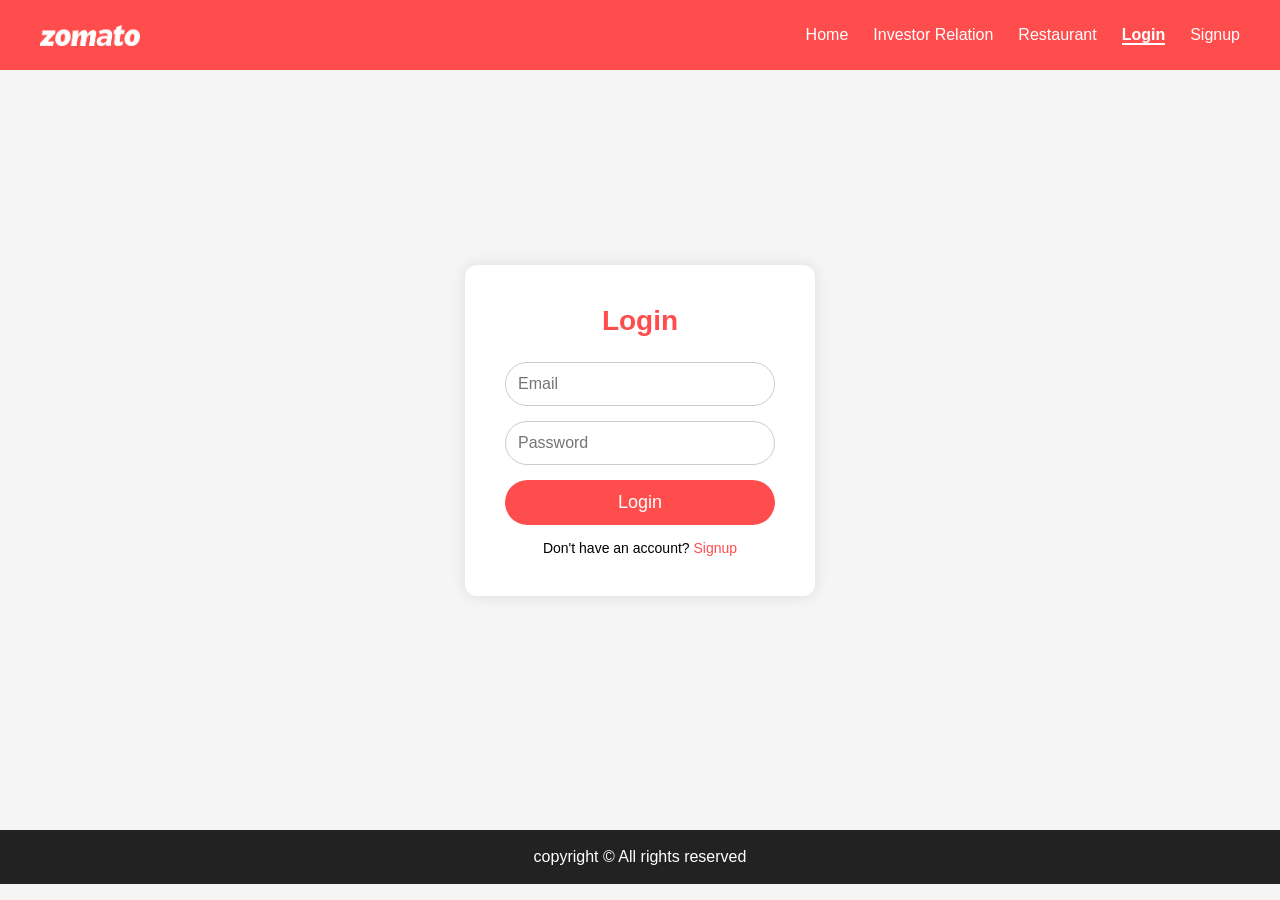
<file: login.html>
<!DOCTYPE html>
<html lang="en">
<head>
    <meta charset="UTF-8">
    <meta name="viewport" content="width=device-width, initial-scale=1.0">
    <title>Zomato - Login</title>
    <link rel="stylesheet" href="css/auth.css">
    <link rel="shortcut icon" href="img/a.png" type="image/x-icon">
</head>
<body>

<header>
    <div class="logo"></div>
    <ul>
        <li><a href="index.html">Home</a></li>
        <li><a href="investor.html">Investor Relation</a></li>
        <li><a href="restaurant.html">Restaurant</a></li>
        <li><a class="active" href="login.html">Login</a></li>
        <li><a href="signup.html">Signup</a></li>
    </ul>
</header>

<main class="auth-container">
    <div class="auth-box">
        <h2>Login</h2>
        <form>
            <input type="email" placeholder="Email" required>
            <input type="password" placeholder="Password" required>
            <button type="submit">Login</button>
        </form>
        <p>Don't have an account? <a href="signup.html">Signup</a></p>
    </div>
</main>

<footer>
    copyright © All rights reserved
</footer>

</body>
</html>
</file>
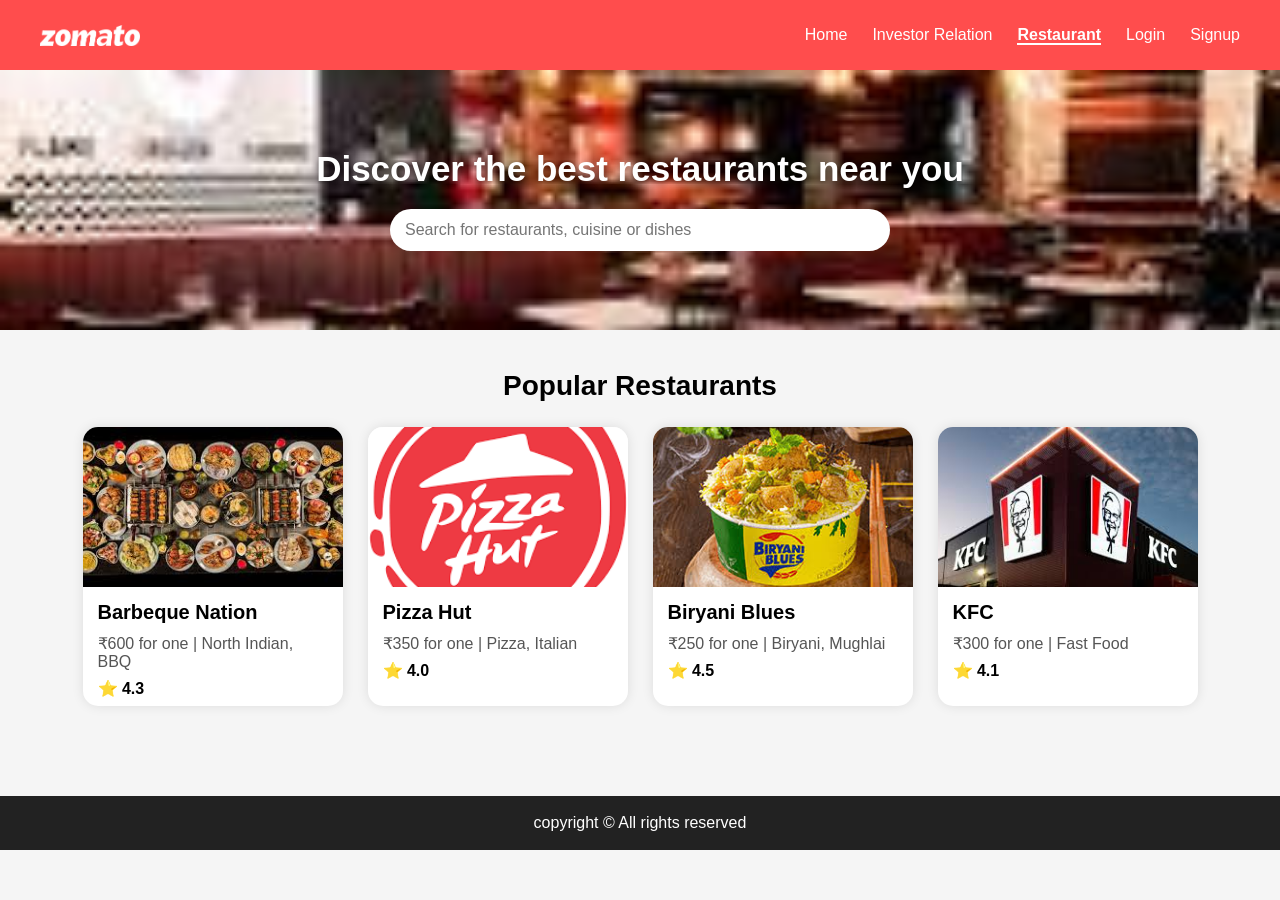
<file: restaurant.html>
<!DOCTYPE html>
<html lang="en">

<head>
    <meta charset="UTF-8">
    <meta name="viewport" content="width=device-width, initial-scale=1.0">
    <title>Zomato - Restaurants</title>
    <link rel="stylesheet" href="css/restaurant.css">
    <link rel="shortcut icon" href="img/a.png" type="image/x-icon">
</head>

<body>

    <header>
        <div class="logo"></div>

        <ul>
            <li><a href="index.html">Home</a></li>
            <li><a href="investor.html">Investor Relation</a></li>
            <li><a class="active" href="restaurant.html">Restaurant</a></li>
            <li><a href="login.html">Login</a></li>
            <li><a href="signup.html">Signup</a></li>
        </ul>
    </header>


    <!-- HERO SECTION -->
    <section class="hero">
        <h1>Discover the best restaurants near you</h1>

        <input type="text" placeholder="Search for restaurants, cuisine or dishes">
    </section>


    <!-- RESTAURANT LIST -->
    <section class="restaurants">

        <h2>Popular Restaurants</h2>

        <div class="rest-box">

            <div class="card">
                <img src="img/r1.jpg" alt="">
                <h3>Barbeque Nation</h3>
                <p>₹600 for one | North Indian, BBQ</p>
                <span>⭐ 4.3</span>
            </div>

            <div class="card">
                <img src="img/r2.png" alt="">
                <h3>Pizza Hut</h3>
                <p>₹350 for one | Pizza, Italian</p>
                <span>⭐ 4.0</span>
            </div>

            <div class="card">
                <img src="img/r3.jpg" alt="">
                <h3>Biryani Blues</h3>
                <p>₹250 for one | Biryani, Mughlai</p>
                <span>⭐ 4.5</span>
            </div>

            <div class="card">
                <img src="img/r4.jpg" alt="">
                <h3>KFC</h3>
                <p>₹300 for one | Fast Food</p>
                <span>⭐ 4.1</span>
            </div>

        </div>

    </section>


    <footer>
        copyright © All rights reserved
    </footer>

</body>

</html>
</file>
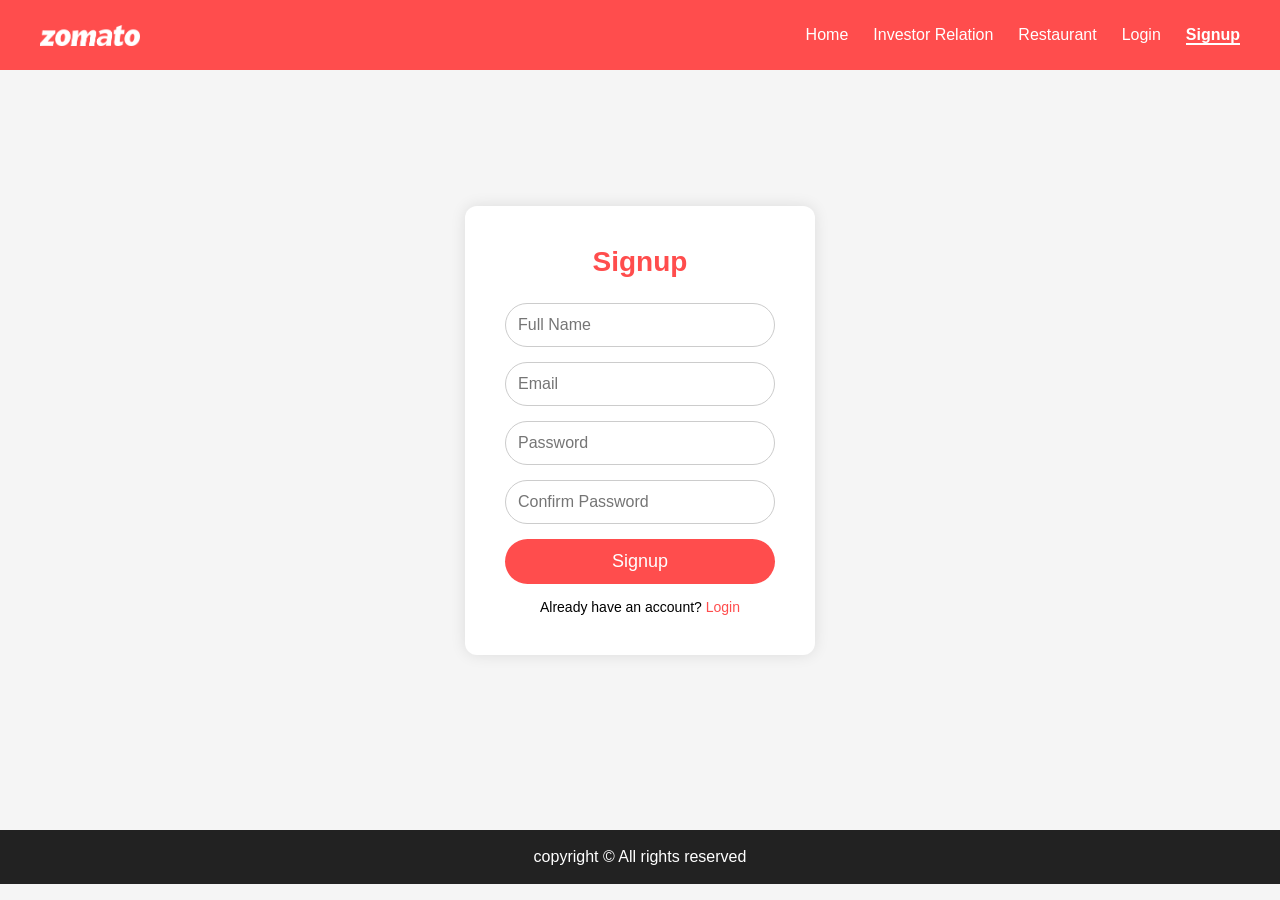
<file: signup.html>
<!DOCTYPE html>
<html lang="en">
<head>
    <meta charset="UTF-8">
    <meta name="viewport" content="width=device-width, initial-scale=1.0">
    <title>Zomato - Signup</title>
    <link rel="stylesheet" href="css/auth.css">
    <link rel="shortcut icon" href="img/a.png" type="image/x-icon">
</head>
<body>

<header>
    <div class="logo"></div>
    <ul>
        <li><a href="index.html">Home</a></li>
        <li><a href="investor.html">Investor Relation</a></li>
        <li><a href="restaurant.html">Restaurant</a></li>
        <li><a href="login.html">Login</a></li>
        <li><a class="active" href="signup.html">Signup</a></li>
    </ul>
</header>

<main class="auth-container">
    <div class="auth-box">
        <h2>Signup</h2>
        <form>
            <input type="text" placeholder="Full Name" required>
            <input type="email" placeholder="Email" required>
            <input type="password" placeholder="Password" required>
            <input type="password" placeholder="Confirm Password" required>
            <button type="submit">Signup</button>
        </form>
        <p>Already have an account? <a href="login.html">Login</a></p>
    </div>
</main>

<footer>
    copyright © All rights reserved
</footer>

</body>
</html>
</file>
<file: css/auth.css>
/* RESET */
*{
    margin: 0;
    padding: 0;
    box-sizing: border-box;
}
body{
    font-family: Arial, sans-serif;
    background: #f5f5f5;
}

/* HEADER */
header{
    position: sticky;
    top: 0;
    z-index: 9999;
    width: 100%;
    height: 70px;
    padding: 10px 40px;
    display: flex;
    justify-content: space-between;
    align-items: center;
    background: #ff4d4d;
}
.logo{
    width: 100px;
    height: 30px;
    background: url("../img/logo.png") center/contain no-repeat;
}
header ul{
    display: flex;
    list-style: none;
    gap: 25px;
}
header ul li a{
    color: #fff;
    text-decoration: none;
    font-size: 16px;
}
header ul li a.active{
    font-weight: bold;
    border-bottom: 2px solid #fff;
}

/* AUTH CONTAINER */
.auth-container{
    display: flex;
    justify-content: center;
    align-items: center;
    min-height: 80vh;
    padding: 20px;
}

/* AUTH BOX */
.auth-box{
    background: #fff;
    padding: 40px;
    width: 350px;
    border-radius: 12px;
    box-shadow: 0 0 15px rgba(0,0,0,0.1);
    text-align: center;
}
.auth-box h2{
    margin-bottom: 25px;
    color: #ff4d4d;
    font-size: 28px;
}
.auth-box form input{
    width: 100%;
    padding: 12px;
    margin-bottom: 15px;
    border-radius: 25px;
    border: 1px solid #ccc;
    outline: none;
    font-size: 16px;
}
.auth-box form button{
    width: 100%;
    padding: 12px;
    background: #ff4d4d;
    color: white;
    font-size: 18px;
    border: none;
    border-radius: 25px;
    cursor: pointer;
    transition: 0.3s;
}
.auth-box form button:hover{
    background: #e60000;
}
.auth-box p{
    margin-top: 15px;
    font-size: 14px;
}
.auth-box p a{
    color: #ff4d4d;
    text-decoration: none;
}
.auth-box p a:hover{
    text-decoration: underline;
}

/* FOOTER */
footer{
    background: #222;
    color: #fff;
    text-align: center;
    padding: 18px;
    margin-top: 40px;
}

/* RESPONSIVE */
@media (max-width: 500px){
    .auth-box{
        width: 90%;
        padding: 30px 20px;
    }
    header{
        padding: 10px 20px;
    }
}
</file>
<file: css/restaurant.css>
/* RESET */
*{
    margin: 0;
    padding: 0;
    box-sizing: border-box;
}
body{
    font-family: Arial, sans-serif;
    background: #f5f5f5;
}


/* HEADER */
header{
    position: sticky;
    top: 0;
    z-index: 9999;
    width: 100%;
    height: 70px;
    padding: 10px 40px;
    background: #ff4d4d;
    display: flex;
    justify-content: space-between;
    align-items: center;
}

.logo{
    width: 100px;
    height: 30px;
    background: url("../img/logo.png") center/contain no-repeat;
}

header ul{
    display: flex;
    list-style: none;
    gap: 25px;
}
header ul li a{
    color: #fff;
    text-decoration: none;
    font-size: 16px;
}
header ul li a.active{
    font-weight: bold;
    border-bottom: 2px solid #fff;
}

/* HERO SECTION */
.hero{
    height: 260px;
    background: url("../img/restaurant-bg.jpg") center/cover no-repeat;
    display: flex;
    flex-direction: column;
    justify-content: center;
    align-items: center;
    color: white;
    text-shadow: 0px 2px 6px rgba(0,0,0,0.4);
}
.hero h1{
    font-size: 35px;
    margin-bottom: 20px;
}
.hero input{
    width: 60%;
    max-width: 500px;
    padding: 12px 15px;
    border-radius: 30px;
    border: none;
    outline: none;
    font-size: 16px;
}


/* RESTAURANT Cards */
.restaurants{
    padding: 40px 80px;
}
.restaurants h2{
    font-size: 28px;
    margin-bottom: 25px;
    text-align: center;
}

.rest-box{
    display: flex;
    gap: 25px;
    flex-wrap: wrap;
    justify-content: center;
}

.card{
    width: 260px;
    background: #fff;
    border-radius: 15px;
    overflow: hidden;
    box-shadow: 0 0 12px rgba(0,0,0,0.1);
    transition: 0.3s;
}
.card:hover{
    transform: translateY(-8px);
}

.card img{
    width: 100%;
    height: 160px;
    object-fit: cover;
}
.card h3{
    font-size: 20px;
    padding: 10px 15px;
}
.card p{
    padding: 0 15px;
    color: #555;
}
.card span{
    display: inline-block;
    padding: 8px 15px;
    font-size: 16px;
    color: #000;
    font-weight: bold;
}


/* FOOTER */
footer{
    background: #222;
    color: #fff;
    text-align: center;
    padding: 18px;
    margin-top: 50px;
}
</file>
